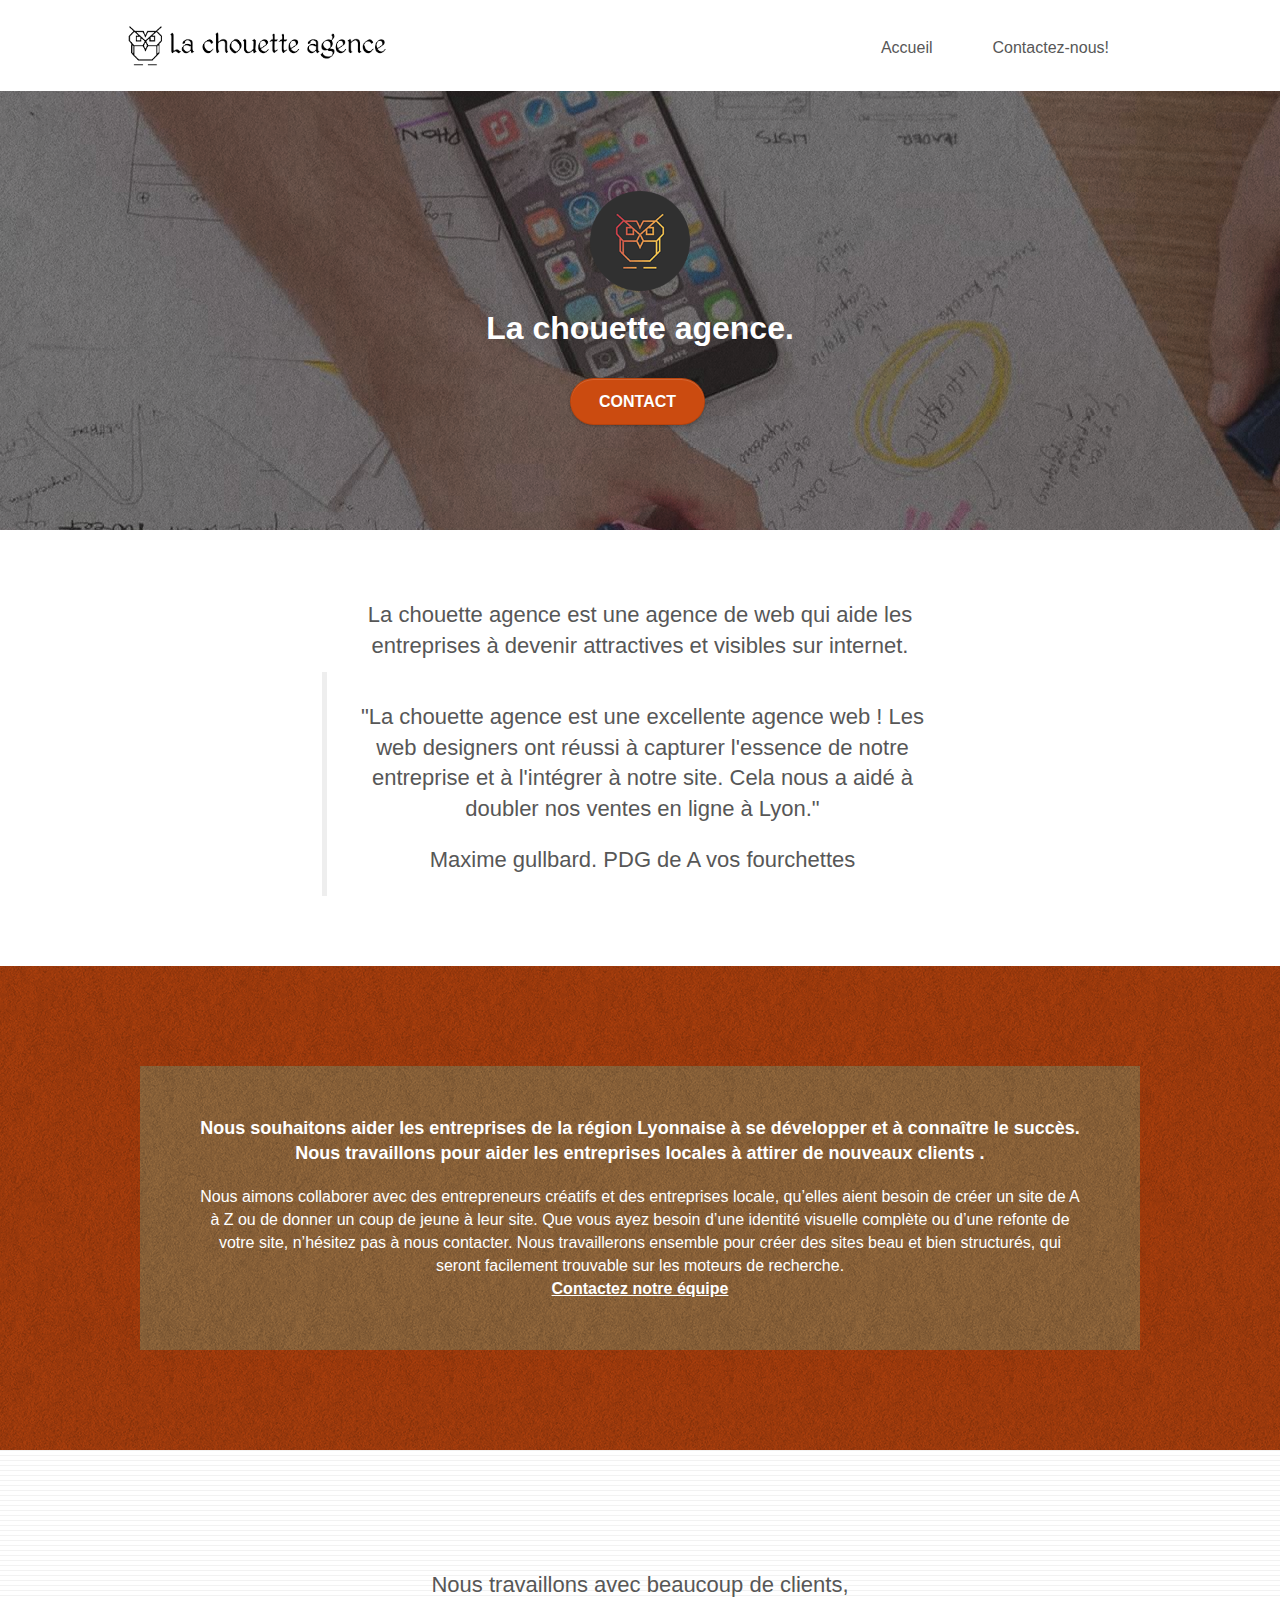
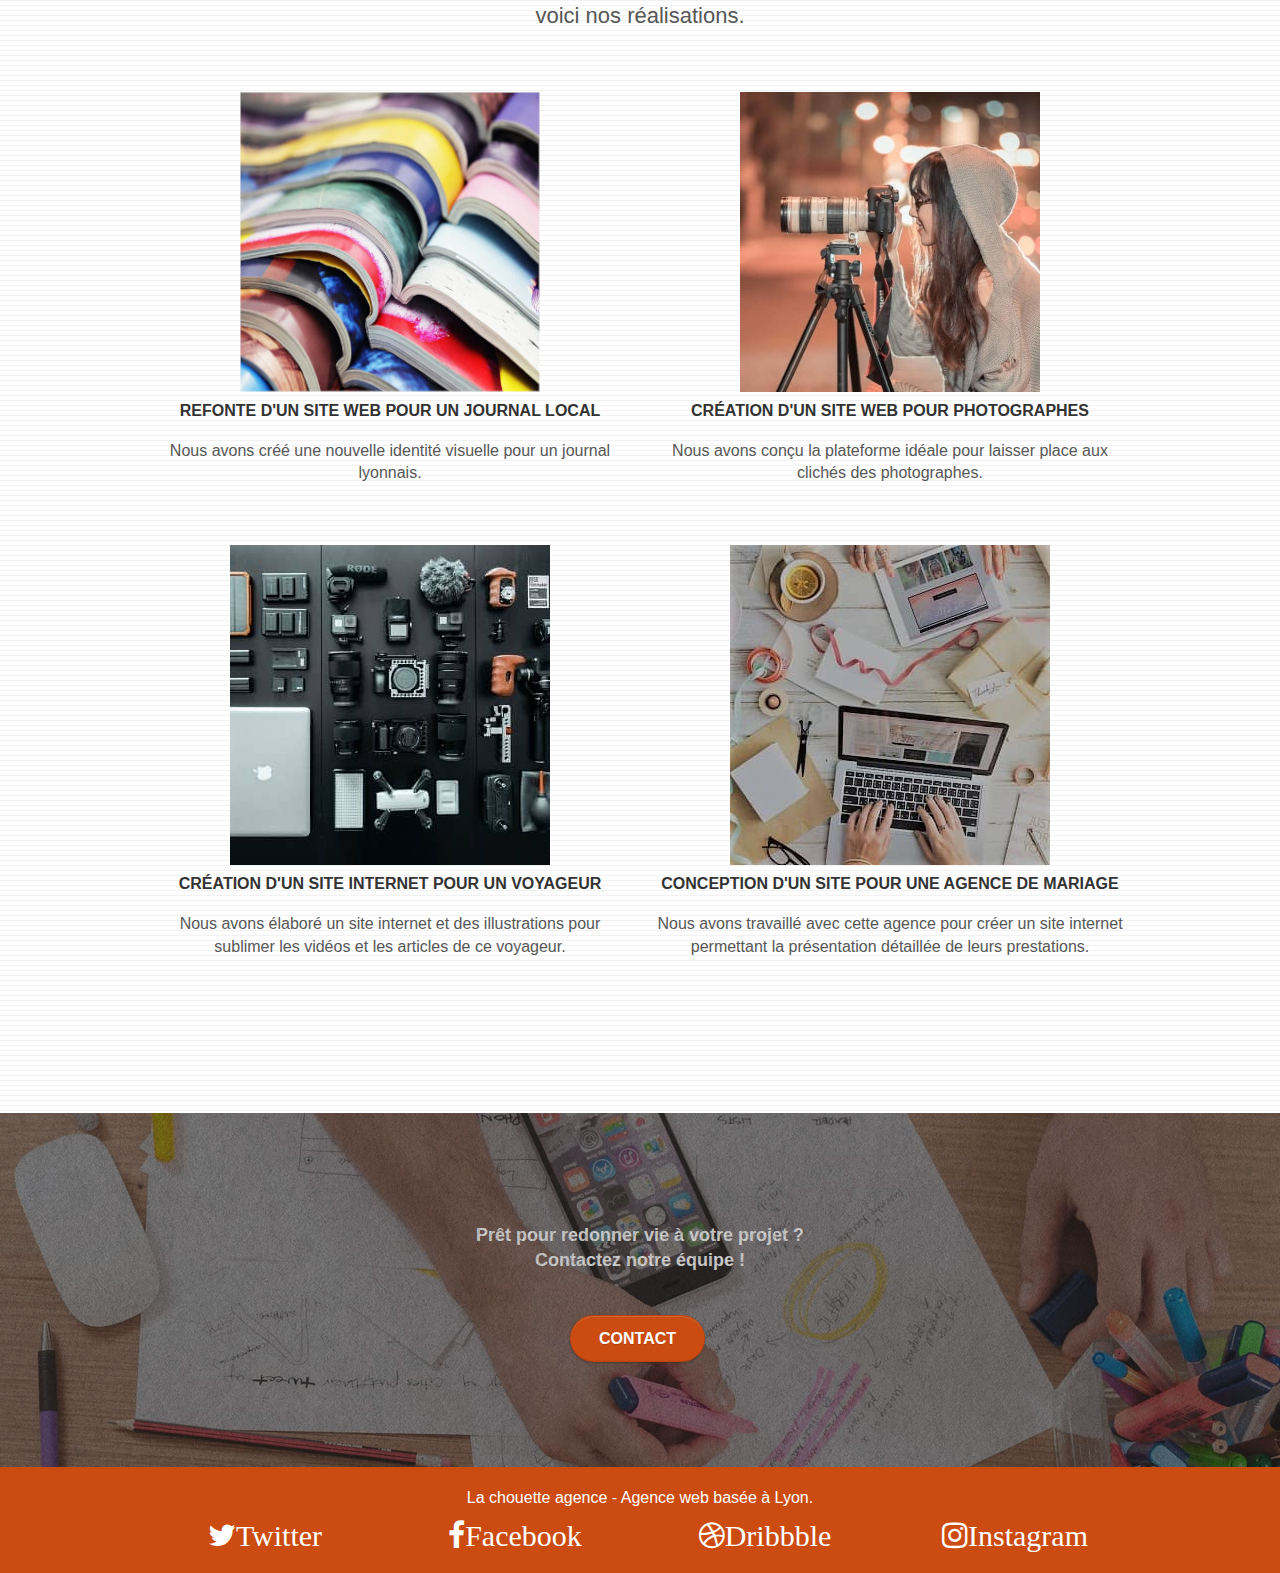
<file: index.html>
<!DOCTYPE html>
<html lang="fr">
  <head>
    <meta charset="utf-8" />
    <meta
      name="keywords"
      content="seo,Referencer son site,création site  internet lyon,
	site web Lyon,entreprise de design"
    />
    <meta
      name="description"
      content="Un bon design n'est rien sans 
	de bonnes illustrations. Laissez faire notre équipe de graphistes 
	talentueux pour donner à vos pages une touche finale d'élégance."
    />
    <meta
      name="viewport"
      content="width=device-width, initial-scale=1.0, viewport-fit=cover"
    />
    <meta
      name="google-site-verification"
      content="amvc7ddKaoN3p3k6z3KhqNBPofmGv60bKD0IE0eMDQA"
    />
    <link rel="shortcut icon" type="image/png" href="favicon.jpg" />
    <link rel="stylesheet" type="text/css" href="./min.css/min.bootstrap.css" />
    <link rel="stylesheet" type="text/css" href="./min.css/min.style.css" />
    <link
      rel="stylesheet"
      type="text/css"
      href="./min.css/min.font-awesome.css"
    />
    <link rel="stylesheet" type="text/css" href="./min.css/min.et-line.css" />

    <script src="./min.js/min.jquery-2.1.0.js" defer></script>
    <script src="./min.js/min.bootstrap.js" defer></script>
    <script src="./min.js/min.blocs.js" defer></script>
    <script src="./min.js/min.jquery.touchSwipe.js" defer></script>
    <script src="./min.js/min.gmaps.js" defer></script>

    <title>agence web Lyon</title>

    <!-- Analytics -->
    <!-- Global site tag (gtag.js) - Google Analytics -->
    <script
      async
      src="https://www.googletagmanager.com/gtag/js?id=G-LVDL6WY3ZC"
    ></script>
    <script>
      window.dataLayer = window.dataLayer || [];
      function gtag() {
        dataLayer.push(arguments);
      }
      gtag("js", new Date());
      gtag("config", "G-LVDL6WY3ZC");
    </script>
    <!-- Analytics END -->
  </head>
  <body>
    <!-- Principal conteneur -->
    <main class="page-container">
      <!-- bloc-0 -->
      <header class="bloc bgc-white l-bloc" id="bloc-0">
        <div class="container bloc-sm">
          <nav class="navbar row">
            <div class="navbar-header">
              <a class="navbar-brand" title="accueil">
                <img
                  src="img/la-chouette-agence.png"
                  alt="Lyon web design logo agence"
                  title="la chouette agence"
                />
              </a>
              <button
                id="nav-toggle"
                type="button"
                class="ui-navbar-toggle navbar-toggle"
                data-toggle="collapse"
                data-target=".navbar-1"
              >
                <span class="sr-only"> Toggle navigation </span>
                <span class="icon-bar"></span>
                <span class="icon-bar"></span>
                <span class="icon-bar"></span>
              </button>
            </div>
            <div class="collapse navbar-collapse navbar-1 special-dropdown-nav">
              <ul class="site-navigation nav navbar-nav">
                <li>
                  <a href="index.html" title="accueil"> Accueil </a>
                </li>
                <li>
                  <a href="contact.html" title="contactez nous">
                    Contactez-nous!
                  </a>
                </li>
              </ul>
            </div>
          </nav>
        </div>
      </header>
      <!-- bloc-0 END -->

      <!-- bloc-1-presentation -->
      <section
        class="bloc bgc-dark-slate-blue bg-banniere d-bloc bg-t-edge bloc-bg-texture texture-paper b-parallax"
        id="bloc-1-hero"
      >
        <div class="container bloc-lg">
          <div class="row tight-width-whitespace">
            <div class="col-sm-12">
              <img
                src="img/logo.png"
                class="center-block image-resize-mode"
                width="100"
                alt="La chouette agence, agence web lyon, création logo lyon"
                title="logo"
              />
              <h1 class="text-center hero-bloc-text tc-white">
                La chouette agence.
              </h1>
              <div class="text-center">
                <a
                  href="contact.html"
                  class="btn btn-lg btn-clean btn-rd cta-hero btn-atomic-tangerine"
                  id="cta-hero"
                  title="contact"
                  >Contact</a
                >
              </div>
            </div>
          </div>
        </div>
      </section>
      <!-- bloc-1-presentation END -->

      <!-- bloc-2-services -->
      <section class="bloc bgc-white l-bloc" id="bloc-2-services">
        <div class="container bloc-md">
          <div class="row">
            <div class="col-xs-12 col-md-8 col-md-offset-2 text-center">
              <h2>
                La chouette agence est une agence de web qui aide les
                entreprises à devenir attractives et visibles sur internet.
              </h2>
            </div>
          </div>
          <div class="row voffset-lg med-width-whitespace">
            <div class="col-sm-4">
              <div class="text-center">
                <span
                  class="et-icon-browser sm-shadow icon-dark-slate-blue icons icon-lg"
                ></span>
              </div>
              <h3 class="mg-md text-center">Web design</h3>
              <p class="text-center">
                Que vous ayez un site web qui a besoin d&rsquo;un
                rafraîchissement ou que vous partiez de zéro, laissez-nous vous
                réaliser un design dont vous serez fier.
              </p>
            </div>
            <div class="col-sm-4">
              <div class="text-center">
                <span
                  class="et-icon-presentation sm-shadow icon-dark-slate-blue icons icon-lg"
                ></span>
              </div>
              <h3 class="mg-md text-center">&nbsp;Stratégie</h3>
              <p class="text-center">
                Plutôt que de suggérer des designs à la mode, nous travaillerons
                avec vous pour comprendre vos objectifs commerciaux afin de vous
                proposer le meilleur design possible.
              </p>
            </div>
            <div class="col-sm-4">
              <div class="text-center">
                <span
                  class="et-icon-edit sm-shadow icon-dark-slate-blue icons icon-lg"
                ></span>
              </div>
              <h3 class="mg-md text-center">Illustrations</h3>
              <p class="text-center">
                Un bon design n'est rien sans de bonnes illustrations. Laissez
                faire notre équipe de graphistes talentueux pour donner à vos
                pages une touche finale d'élégance.
              </p>
            </div>
          </div>
          <div class="row tight-width-whitespace voffset-lg voffset">
            <div class="col-xs-12 col-md-8 col-md-offset-2 text-center">
              <blockquote cite="https://lilie65.github.io/projet4_modifi-/">
                <h2>
                  "La chouette agence est une excellente agence web ! Les web
                  designers ont réussi à capturer l'essence de notre entreprise
                  et à l'intégrer à notre site. Cela nous a aidé à doubler nos
                  ventes en ligne à Lyon."
                </h2>
                <h2>Maxime gullbard. PDG de A vos fourchettes</h2>
              </blockquote>
            </div>
          </div>
        </div>
      </section>
      <!-- bloc-2-services END -->
      <!-- bloc-3-what-i-do -->
      <section
        class="bloc tc-white bgc-atomic-tangerine bg-presentation d-bloc bloc-bg-texture texture-paper b-parallax"
        id="bloc-3-what-i-do"
      >
        <div class="container bloc-lg">
          <div class="row tight-width-whitespace black-background">
            <div class="col-sm-12">
              <h2 class="mg-md text-center tc-white">
                Nous souhaitons aider les entreprises de la région Lyonnaise à
                se développer et à connaître le succès. Nous travaillons pour
                aider les entreprises locales à attirer de nouveaux clients .
              </h2>
              <p class="text-center white">
                Nous aimons collaborer avec des entrepreneurs créatifs et des
                entreprises locale, qu’elles aient besoin de créer un site de A
                à Z ou de donner un coup de jeune à leur site. Que vous ayez
                besoin d’une identité visuelle complète ou d’une refonte de
                votre site, n’hésitez pas à nous contacter. Nous travaillerons
                ensemble pour créer des sites beau et bien structurés, qui
                seront facilement trouvable sur les moteurs de recherche.
                <br /><a class="ltc-white bold-link" href="contact.html"
                  >Contactez notre équipe</a
                ><br />
              </p>
            </div>
          </div>
        </div>
      </section>
      <!-- bloc-3-what-i-do END -->

      <!-- bloc-4-portfolio -->
      <section
        class="bloc bgc-white bg-lines-h2-bg bg-repeat l-bloc"
        id="bloc-4-portfolio"
      >
        <div class="container bloc-lg">
          <div class="row tight-width-whitespace">
            <div class="col-xs-12 col-md-8 col-md-offset-2 text-center">
              <h2>
                Nous travaillons avec beaucoup de clients, <br />
                voici nos réalisations.
              </h2>
            </div>
          </div>
          <div class="row tight-width-whitespace portfolio-row">
            <div class="col-sm-6">
              <a
                href="#"
                data-lightbox="img/1.jpg"
                data-gallery-id="gallery-1"
                data-caption="Refonte d'un site web pour un journal local"
                title="refonte d'un site web"
                data-frame="snapshot-lb"
              >
                <img
                  src="img/1.jpg"
                  alt="refonte site web journal"
                  title="livre"
                  class="img-responsive portfolio-thumb"
              /></a>
              <h3 class="mg-md text-center">
                Refonte d'un site web pour un journal local
              </h3>
              <p class="text-center">
                Nous avons créé une nouvelle identité visuelle pour un journal
                lyonnais.
              </p>
            </div>
            <div class="col-sm-6">
              <a
                href="#"
                data-lightbox="img/2.jpg"
                data-gallery-id="gallery-1"
                data-caption="Création d'un site web pour photographes"
                title="création d'un site"
                data-frame="snapshot-lb"
              >
                <img
                  src="img/2.jpg"
                  class="img-responsive portfolio-thumb"
                  alt="Création d'un site web pour photographes"
                  title="photographe"
              /></a>
              <h3 class="mg-md text-center">
                Création d'un site web pour photographes
              </h3>
              <p class="text-center">
                Nous avons conçu la plateforme idéale pour laisser place aux
                clichés des photographes.
              </p>
            </div>
          </div>
          <div class="row tight-width-whitespace portfolio-row">
            <div class="col-sm-6">
              <a
                href="#"
                data-lightbox="img/3.jpg"
                data-gallery-id="gallery-1"
                data-caption="Création d'un site internet pour un voyageur"
                title="site internet"
                data-frame="snapshot-lb"
              >
                <img
                  src="img/3.jpg"
                  class="img-responsive portfolio-thumb"
                  alt="Création d'un site web pour voyageur"
                  title="appareil"
              /></a>
              <h3 class="mg-md text-center">
                Création d'un site internet pour un voyageur
              </h3>
              <p class="text-center">
                Nous avons élaboré un site internet et des illustrations pour
                sublimer les vidéos et les articles de ce voyageur.
              </p>
            </div>
            <div class="col-sm-6">
              <a
                href="#"
                data-lightbox="img/4.jpg"
                data-gallery-id="gallery-1"
                data-caption="Conception d'un site pour une agence de mariage"
                title="site pour agence de mariage"
                data-frame="snapshot-lb"
              >
                <img
                  src="img/4.jpg"
                  class="img-responsive portfolio-thumb"
                  alt="Création d'un site web pour agence de mariage"
                  title="photo ordinateur"
              /></a>
              <h3 class="mg-md text-center">
                Conception d'un site pour une agence de mariage
              </h3>
              <p class="text-center">
                Nous avons travaillé avec cette agence pour créer un site
                internet permettant la présentation détaillée de leurs
                prestations.
              </p>
            </div>
          </div>
        </div>
      </section>
      <!-- bloc-4-portfolio END -->

      <!-- bloc-5-cta -->
      <section
        class="bloc bgc-dark-slate-blue bg-banniere d-bloc bloc-bg-texture texture-paper"
        id="bloc-5-cta"
      >
        <div class="container bloc-lg">
          <div class="row">
            <h2 class="mg-md text-center tc-white">
              Prêt pour redonner vie à votre projet ?<br />Contactez notre
              équipe !
            </h2>
            <div class="col-sm-12 text-center">
              <a
                href="contact.html"
                class="btn btn-atomic-tangerine btn-clean btn-rd btn-lg cta-hero"
                title="contact"
                >Contact</a
              >
            </div>
          </div>
        </div>
      </section>
      <!-- bloc-5-cta END -->

      <!-- ScrollToTop Button -->
      <a
        class="bloc-button btn btn-d scrollToTop"
        onclick="scrollToTarget('1')"
      >
        <span class="fa fa-chevron-up"></span
      ></a>
      <!-- ScrollToTop Button END-->

      <!-- Footer - bloc-8 -->
      <footer class="bloc bgc-atomic-tangerine d-bloc" id="bloc-8">
        <div class="container bloc-sm">
          <div class="row">
            <div class="col-sm-12">
              <p class="text-center white">
                La chouette agence - Agence web basée à Lyon.<br />
              </p>
              <div class="row row-no-gutters social">
                <div class="col-sm-3">
                  <div class="text-center">
                    <a
                      class="social"
                      href="https://twitter.com/?lang=fr"
                      title="twitter"
                      ><span class="fa fa-twitter icon-md">Twitter </span></a
                    >
                  </div>
                </div>
                <div class="col-sm-3">
                  <div class="text-center">
                    <a
                      class="social"
                      href="https://fr-fr.facebook.com/"
                      title="facebook"
                      ><span class="fa fa-facebook icon-md">Facebook </span></a
                    >
                  </div>
                </div>
                <div class="col-sm-3">
                  <div class="text-center">
                    <a
                      class="social"
                      href="https://dribbble.com/"
                      title="dribble"
                      ><span class="fa fa-dribbble icon-md">Dribbble </span></a
                    >
                  </div>
                </div>
                <div class="col-sm-3">
                  <div class="text-center">
                    <a
                      class="social"
                      href="https://www.instagram.com/?hl=fr"
                      title="instagram"
                      ><span class="fa fa-instagram icon-md"
                        >Instagram
                      </span></a
                    >
                  </div>
                </div>
              </div>
            </div>
          </div>
        </div>
      </footer>
      <!-- Footer - bloc-8 END -->
    </main>
    <!-- Principal conteneur END -->
  </body>
</html>
</file>
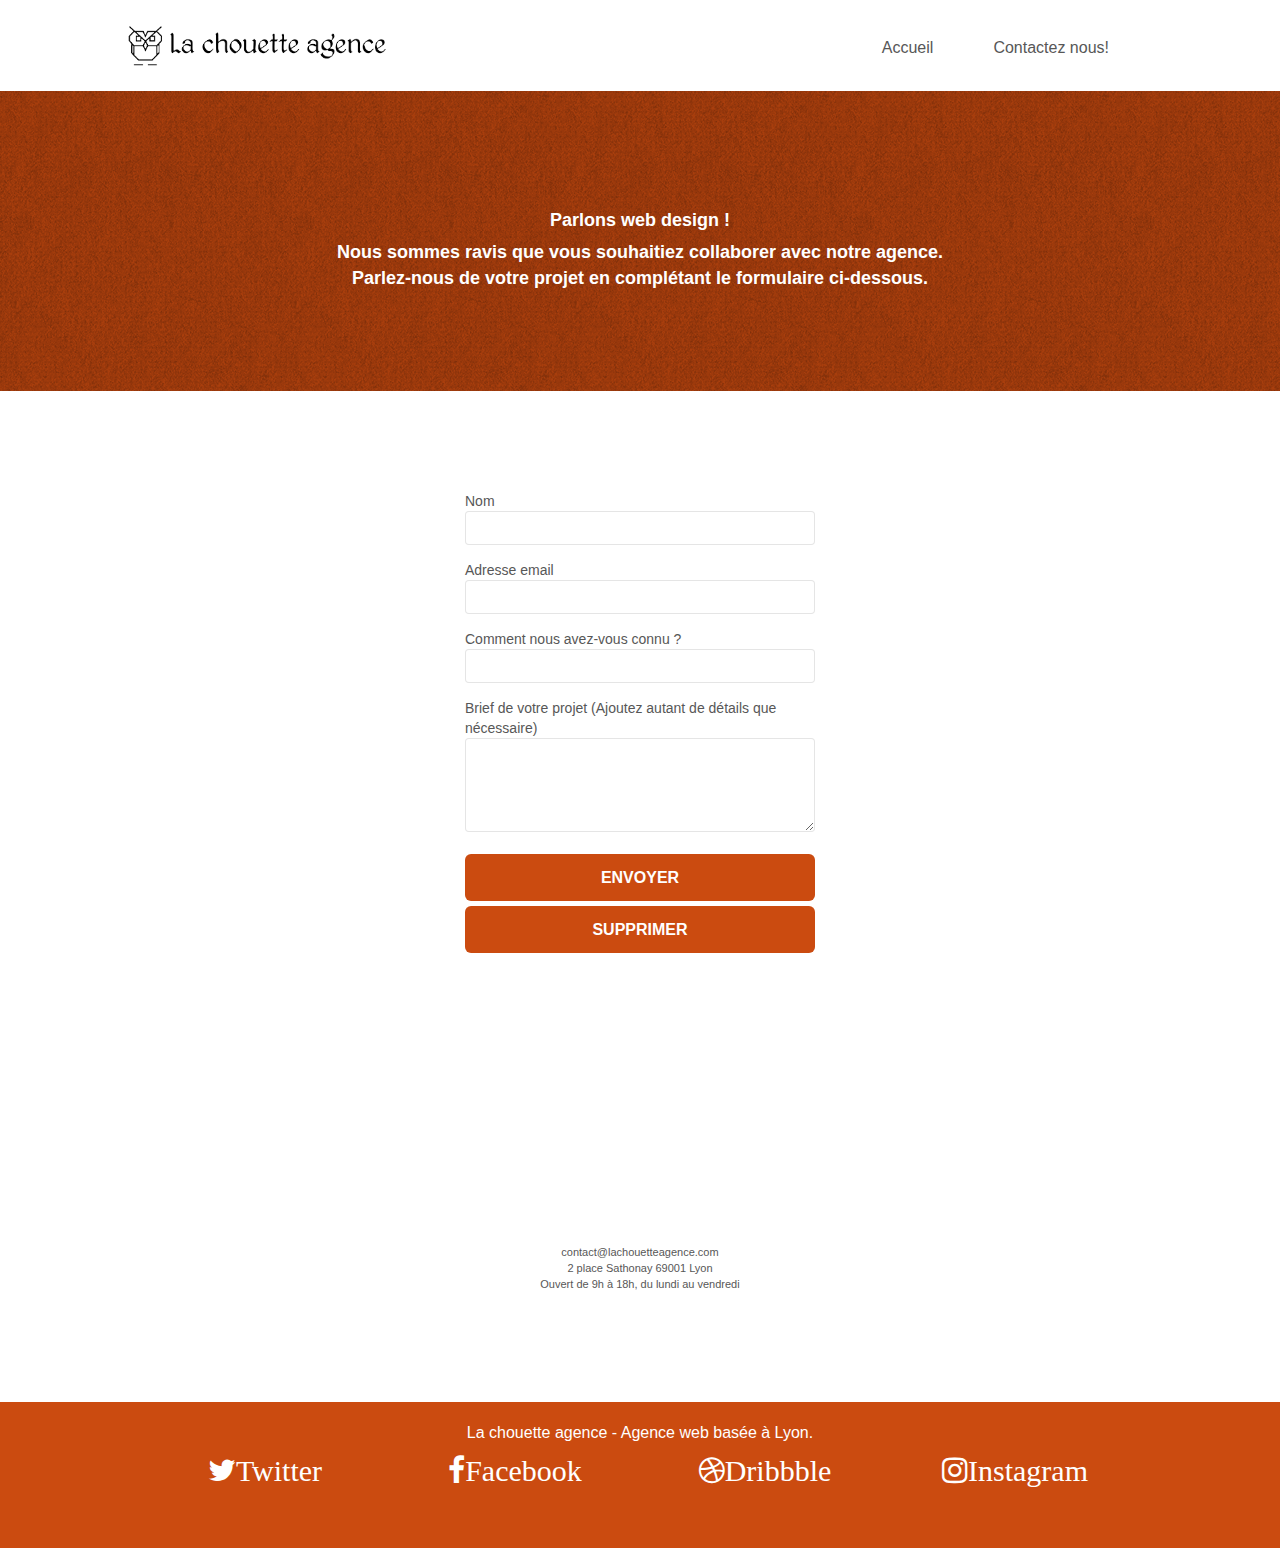
<file: contact.html>
<!DOCTYPE html>
  <html lang="fr">
  <head>
    <meta charset="utf-8" />
    <meta name="keywords" content="" />
    <meta
      name="description"
      content="Parlez-nous de votre projet en complétant le formulaire ci-dessous."
    />
    <meta
      name="viewport"
      content="width=device-width, initial-scale=1.0, viewport-fit=cover"
    />
    <link rel="shortcut icon" type="image/png" href="favicon.jpg" />

    <link rel="stylesheet" type="text/css" href="./min.css/min.bootstrap.css" />
    <link rel="stylesheet" type="text/css" href="./min.css/min.style.css" />
    <link rel="stylesheet" type="text/css" href="./min.css/min.font-awesome.css" />
    <link rel="stylesheet" type="text/css" href="./min.css/min.et-line.css" />

    <script src="./min.js/min.jquery-2.1.0.js"></script>
    <script src="./min.js/min.bootstrap.js"></script>
    <script src="./min.js/min.blocs.js"></script>
    <script src="./min.js/min.jquery.touchSwipe.js"></script>
    <script src="./min.js/min.gmaps.js"></script>
    <title>Contactez notre équipe!</title>

    <!-- Analytics -->
    <script
      async
      src="https://www.googletagmanager.com/gtag/js?id=G-LVDL6WY3ZC"
    ></script>
    <script>
      window.dataLayer = window.dataLayer || [];
      function gtag() {
        dataLayer.push(arguments);
      }
      gtag("js", new Date());
      gtag("config", "G-LVDL6WY3ZC");
    </script>
    <!-- Analytics END -->
  </head>
  <body>
    <!-- Principal conteneur -->
    <main class="page-container">
      <!-- bloc-0 -->
      <header class="bloc bgc-white l-bloc" id="bloc-0">
        <div class="container bloc-sm">
          <nav class="navbar row">
            <div class="navbar-header">
              <a class="navbar-brand" href="index.html"
                ><img
                  src="img/la-chouette-agence.png"
                  alt="lyon web design logo"
                  title="logo"
              /></a>
              <button
                id="nav-toggle"
                type="button"
                class="ui-navbar-toggle navbar-toggle"
                data-toggle="collapse"
                data-target=".navbar-1"
              >
                <span class="sr-only">Toggle navigation</span>
                <span class="icon-bar"></span>
                <span class="icon-bar"></span>
                <span class="icon-bar"></span>
              </button>
            </div>
            <div class="collapse navbar-collapse navbar-1 special-dropdown-nav">
              <ul class="site-navigation nav navbar-nav">
                <li>
                  <a href="index.html" title="page d'accueil">Accueil</a>
                </li>
                <li>
                  <a href="contact.html" title="contact">Contactez nous!</a>
                </li>
              </ul>
            </div>
          </nav>
        </div>
      </header>
      <!-- bloc-0 END -->

      <!-- bloc-6 -->
      <section
        class="bloc bg-dots-bg bg-repeat bgc-atomic-tangerine d-bloc bloc-bg-texture texture-paper"
        id="bloc-6"
      >
        <div class="container bloc-lg">
          <div class="row">
            <div class="col-sm-12">
              <h1 class="text-center hero-bloc-text tc-white">
                Parlons web design !
              </h1>
              <h2 class="text-center mg-lg tc-white tight-width-whitespace">
                Nous sommes ravis que vous souhaitiez collaborer avec notre
                agence.<br />
                Parlez-nous de votre projet en complétant le formulaire
                ci-dessous.
              </h2>
            </div>
          </div>
        </div>
      </section>
      <!-- bloc-6 END -->

      <!-- bloc-7 -->
      <div class="bloc bgc-white l-bloc" id="bloc-7">
        <div class="bloc-lg form--add">
          <div class="row">
            <div class="col-sm-12 space">
              <form id="form_1">
                <div class="form-group">
                  <label for="name">
                    Nom</label>
                    <input id="name" class="form-control" required />
                </div>
                <div class="form-group">
                  <label for="email">
                    Adresse email</label>
                    <input
					  id="email"
                      class="form-control"
                      type="email"
                      required
                    />
                </div>
                <div class="form-group">
                  <label for="input_504">
					Comment nous avez-vous connu ?
				</label>
					<input
                      class="form-control"
                      type="text"
                      required
                      id="input_504"
                    />
                </div>
                <div class="form-group">
                  <label for="message">
                    Brief de votre projet (Ajoutez autant de détails que
					nécessaire)<br />
				</label>
                    <textarea
                      id="message"
                      class="form-control"
                      rows="4"
                      required
                    >
                    </textarea>
                </div>
                <button
                  class="ltc-white bloc-button btn btn-lg btn-block cta-hero btn-atomic-tangerine"
                  type="submit"
                >
                  Envoyer
                </button>
                <button
                  class="ltc-white bloc-button btn btn-lg btn-block cta-hero btn-atomic-tangerine"
                  type="reset"
                >
                  supprimer
                </button>
              </form>
            </div>
            <div class="col-sm-12 contact_descript space">
              <iframe
                src="https://www.google.com/maps/embed?pb=!1m18!1m12!1m3!1d2783.083137365213!2d4.827978615840795!3d45.76952407910576!2m3!1f0!2f0!3f0!3m2!1i1024!2i768!4f13.1!3m3!1m2!1s0x47f4eb020f3664e9%3A0x13e3d71752922c1f!2s2%20Place%20Sathonay%2C%2069001%20Lyon!5e0!3m2!1sfr!2sfr!4v1598272608995!5m2!1sfr!2sfr"
                width="600"
                height="450"
                style="border: 0"
                allowfullscreen=""
                aria-hidden="false"
                tabindex="0"
              ></iframe>
              <p>
                contact@lachouetteagence.com<br />2 place Sathonay 69001 Lyon<br />Ouvert
                de 9h à 18h, du lundi au vendredi<br />
              </p>
            </div>
          </div>
        </div>
      </div>
      <!-- bloc-7 END -->

      <!-- ScrollToTop Button -->
      <a
        class="bloc-button btn btn-d scrollToTop"
        onclick="scrollToTarget('1')"
      >
        <span class="fa fa-chevron-up"></span
      ></a>
      <!-- ScrollToTop Button END-->

      <!-- Footer - bloc-8 -->
      <footer
        class="bloc bgc-atomic-tangerine bgc-atomic-tangerine--bottom d-bloc"
        id="bloc-8"
      >
        <div class="container bloc-sm">
          <div class="row">
            <div class="col-sm-12">
              <p class="text-center white">
                La chouette agence - Agence web basée à Lyon.<br />
              </p>
              <div class="row row-no-gutters social">
                <div class="col-sm-3">
                  <div class="text-center">
                    <a
                      class="social"
                      href="https://twitter.com/?lang=fr"
                      title="twitter"
                      ><span class="fa fa-twitter icon-md">Twitter </span></a
                    >
                  </div>
                </div>
                <div class="col-sm-3">
                  <div class="text-center">
                    <a
                      class="social"
                      href="https://fr-fr.facebook.com/"
                      title="facebook"
                      ><span class="fa fa-facebook icon-md">Facebook </span></a
                    >
                  </div>
                </div>
                <div class="col-sm-3">
                  <div class="text-center">
                    <a
                      class="social"
                      href="https://dribbble.com/"
                      title="dribble"
                      ><span class="fa fa-dribbble icon-md">Dribbble </span></a
                    >
                  </div>
                </div>
                <div class="col-sm-3">
                  <div class="text-center">
                    <a
                      class="social"
                      href="https://www.instagram.com/?hl=fr"
                      title="instagram"
                      ><span class="fa fa-instagram icon-md"
                        >Instagram
                      </span></a
                    >
                  </div>
                </div>
              </div>
            </div>
          </div>
        </div>
      </footer>
      <!-- Footer - bloc-8 END -->
    </main>
    <!-- Principal conteneur END -->
  </body>
</html>
</file>
<file: min.css/min.style.css>
body{margin:0;padding:0;background:#FFF;overflow-x:hidden;-webkit-font-smoothing:antialiased;-moz-osx-font-smoothing:grayscale}a,button{transition:all .3s ease-in-out;outline:none!important}a:hover{text-decoration:none;cursor:pointer}#page-loading-blocs-notifaction{position:fixed;top:0;bottom:0;width:100%;z-index:100000;background:#FFF url(../img/pageload-spinner.gif) no-repeat center center}.bloc{width:100%;clear:both;background:50% 50% no-repeat;padding:0 50px;-webkit-background-size:cover;-moz-background-size:cover;-o-background-size:cover;background-size:cover;position:relative}.bloc .container{padding-left:0;padding-right:0}.bloc-lg{padding:100px 50px}.bloc-md{padding:50px}.bloc-sm{padding:20px 50px}.bg-center,.bg-l-edge,.bg-r-edge,.bg-t-edge,.bg-b-edge,.bg-tl-edge,.bg-bl-edge,.bg-tr-edge,.bg-br-edge,.bg-repeat{-webkit-background-size:auto!important;-moz-background-size:auto!important;-o-background-size:auto!important;background-size:auto!important}.bg-repeat{background:repeat}.bg-t-edge{background:top no-repeat}.bloc-bg-texture::before{content:"";background-size:2px 2px;position:absolute;top:0;bottom:0;left:0;right:0}.texture-paper::before{background:url(../img/texture-paper.png);background-size:280px 280px}.b-parallax{background-attachment:fixed}.d-bloc{color:rgba(255,255,255,.9)}.d-bloc button:hover{color:rgba(255,255,255,.7)}.d-bloc .icon-round,.d-bloc .icon-square,.d-bloc .icon-rounded,.d-bloc .icon-semi-rounded-a,.d-bloc .icon-semi-rounded-b{border-color:rgba(255,255,255,.9)}.d-bloc .divider-h span{border-color:rgba(255,255,255,.2)}.col-sm-4{visibility:collapse}.d-bloc .a-btn,.d-bloc .navbar a,.d-bloc .navbar-brand,.d-bloc a .icon-sm,.d-bloc a .icon-md,.d-bloc a .icon-lg,.d-bloc a .icon-xl,.d-bloc h1 a,.d-bloc h2 a,.d-bloc h3 a,.d-bloc h4 a,.d-bloc h5 a,.d-bloc h6 a,.d-bloc p a{color:rgba(255,255,255,1)}.d-bloc .a-btn:hover,.d-bloc .navbar a:hover,.d-bloc .navbar-brand:hover,.d-bloc a:hover .icon-sm,.d-bloc a:hover .icon-md,.d-bloc a:hover .icon-lg,.d-bloc a:hover .icon-xl,.d-bloc h1 a:hover,.d-bloc h2 a:hover,.d-bloc h3 a:hover,.d-bloc h4 a:hover,.d-bloc h5 a:hover,.d-bloc h6 a:hover,.d-bloc p a:focus,.d-bloc .a-btn:focus,.d-bloc .navbar a:focus,.d-bloc .navbar-brand:focus,.d-bloc a:focus .icon-sm,.d-bloc a:focus .icon-md,.d-bloc a:hover .icon-lg,.d-bloc a:focus .icon-xl,.d-bloc h1 a:focus,.d-bloc h2 a:focus,.d-bloc h3 a:focus,.d-bloc h4 a:focus,.d-bloc h5 a:focus,.d-bloc h6 a:focus,.d-bloc p a:focus{color:rgba(255,255,255,.6);}.d-bloc .navbar-toggle .icon-bar{background:rgba(255,255,255,1)}.d-bloc .btn-wire,.d-bloc .btn-wire:hover .d-bloc .btn-wire:focus{color:rgba(255,255,255,1);border-color:rgba(255,255,255,1)}.d-bloc .panel{color:rgba(0,0,0,.5)}.d-bloc .panel button:hover .d-bloc .panel button:focus{color:rgba(0,0,0,.7)}.d-bloc .panel icon{border-color:rgba(0,0,0,.7)}.d-bloc .panel .divider-h span{border-color:rgba(0,0,0,.1)}.d-bloc .panel .a-btn{color:rgba(0,0,0,.6)}.d-bloc .panel .a-btn:hover .d-bloc .panel .a-btn:focus{color:rgba(0,0,0,1)}.d-bloc .panel .btn-wire,.d-bloc .panel .btn-wire:hover .d-bloc .panel .btn-wire:focus{color:rgba(0,0,0,.7);border-color:rgba(0,0,0,.3)}.d-bloc .panel,.l-bloc{color:rgba(0,0,0,.5)}.d-bloc .panel button:hover,.l-bloc button:hover{color:rgba(0,0,0,.7)}.l-bloc .icon-round,.l-bloc .icon-square,.l-bloc .icon-rounded,.l-bloc .icon-semi-rounded-a,.l-bloc .icon-semi-rounded-b{border-color:rgba(0,0,0,.7)}.d-bloc .panel .divider-h span,.l-bloc .divider-h span{border-color:rgba(0,0,0,.1)}.d-bloc .panel .a-btn,.l-bloc .a-btn,.l-bloc .navbar a,.l-bloc .navbar-brand,.l-bloc a .icon-sm,.l-bloc a .icon-md,.l-bloc a .icon-lg,.l-bloc a .icon-xl,.l-bloc h1 a,.l-bloc h2 a,.l-bloc h3 a,.l-bloc h4 a,.l-bloc h5 a,.l-bloc h6 a,.l-bloc p a{color:rgba(0,0,0,.6)}.d-bloc .panel .a-btn:hover,.l-bloc .a-btn:hover,.l-bloc .navbar a:hover,.l-bloc .navbar-brand:hover,.l-bloc a:hover .icon-sm,.l-bloc a:hover .icon-md,.l-bloc a:hover .icon-lg,.l-bloc a:hover .icon-xl,.l-bloc h1 a:hover,.l-bloc h2 a:hover,.l-bloc h3 a:hover,.l-bloc h4 a:hover,.l-bloc h5 a:hover,.l-bloc h6 a:hover,.l-bloc p a:hover{color:rgba(0,0,0,1)}.l-bloc .navbar-toggle .icon-bar{color:rgba(0,0,0,.6)}.d-bloc .panel .btn-wire,.d-bloc .panel .btn-wire:hover,.d-bloc .panel .btn-wire:focus,.l-bloc .btn-wire,.l-bloc .btn-wire:hover,.l-bloc .btn-wire:focus{color:rgba(0,0,0,.7);border-color:rgba(0,0,0,.3)}.voffset{margin-top:30px}.voffset-lg{margin-top:80px}.row-no-gutters{margin-right:0;margin-left:0}.row.row-no-gutters>[class^="col-"],.row.row-no-gutters>[class*=" col-"]{padding-right:0;padding-left:0}#bloc-1-hero h1{font-size:32px}.navbar{margin-bottom:0;z-index:1}.navbar-brand{height:auto;padding:0 1px;font-size:25px;font-weight:400;font-weight:600;line-height:44px;width:auto}.navbar-brand img{max-height:200px;max-width:260px;margin:0 5px 0 0;display:inline}.navbar-brand img[src$=svg]{min-width:100px}.nav-center .navbar-brand img{margin:0}.navbar .nav{padding-top:2px;margin-right:-20px;float:right;z-index:1}.nav>li{float:left;margin-top:4px;font-size:16px}.navbar-nav .open .dropdown-menu>li>a{text-align:inherit}.nav>li a:hover,.nav>li a:focus{background:transparent;border-bottom:solid 1px}.navbar-toggle{margin:10px 10px 0 0;border:0}.navbar-toggle:hover .navbar-toggle:focus{background:transparent!important}.navbar-toggle .icon-bar{background-color:rgba(0,0,0,.5);width:26px}.nav-invert .navbar .nav{float:left}.nav-invert .navbar-header,.nav-invert .navbar-brand{float:right;position:relative;z-index:2}.site-navigation{position:absolute;top:50%;right:20px;transform:translate(0,-50%);-webkit-transform:translateY(-50%)}.nav>li .dropdown-menu a,.nav>li .dropdown-menu a:hover,.nav>li .dropdown-menu a:focus{color:#484848}.nav-invert .site-navigation{left:0;right:0}.nav-center{text-align:center}.nav-center .navbar-header{width:100%}.nav-center .navbar-header,.nav-center .navbar-brand,.nav-center .nav>li{float:none;display:inline-block}.nav-center .site-navigation{position:relative;width:100%;right:0;margin-right:0;margin-top:20px}.nav-center.mini-nav .navbar-toggle{float:none;margin:10px auto 0}.nav>li>.dropdown a{background:none!important;display:block;padding:14px 15px}nav .caret{margin:0 5px}.dropdown-menu .dropdown-menu{top:-8px;left:100%}.dropdown-menu .dropmenu-flow-right{top:100%;left:0;margin-left:-1px;border-top-left-radius:0;border-top-right-radius:0}.dropdown-menu .dropdown span{border:4px solid #000;border-top-color:transparent;border-right-color:transparent;border-bottom-color:transparent;margin:6px -5px 0 0!important;float:right}.mg-md{margin-top:10px;margin-bottom:20px}.mg-lg{margin-top:10px;margin-bottom:40px}.btn{margin:0 5px 5px 0}.btn.pull-right{margin:0 0 5px 5px}.btn-d,.btn-d:hover,.btn-d:focus{color:#FFF;background:rgba(0,0,0,.3)}button{outline:none!important}.btn-rd{border-radius:40px}.btn-clean{border:1px solid rgba(0,0,0,.08);border-bottom-color:rgba(0,0,0,.1);text-shadow:0 1px 0 rgba(0,0,1,.1);box-shadow:0 1px 3px rgba(0,0,1,.25),inset 0 1px 0 0 rgba(255,255,255,.15)}.icon-md{font-size:30px!important}.icon-lg{font-size:60px!important}.sm-shadow{text-shadow:0 1px 2px rgba(0,0,0,.3)}.panel-sq,.panel-sq .panel-heading,.panel-sq .panel-footer{border-radius:0}.panel-rd{border-radius:30px}.panel-rd .panel-heading{border-radius:29px 29px 0 0}.panel-rd .panel-footer{border-radius:0 0 29px 29px}.form-control{border-color:rgba(0,0,0,.1);box-shadow:none}.scrollToTop{width:40px;height:40px;position:fixed;bottom:20px;right:20px;opacity:0;z-index:500;transition:all .3s ease-in-out}.scrollToTop span{margin-top:6px}.showScrollTop{font-size:14px;opacity:1}a[data-lightbox]{position:relative;display:block;text-align:center}a[data-lightbox]:hover::before{content:"+";font-family:"HelveticaNeue-Light","Helvetica Neue Light","Helvetica Neue",Helvetica,Arial;font-size:32px;width:50px;height:50px;margin-left:-25px;border-radius:50%;background:rgba(0,0,0,.6);color:#FFF;font-weight:100;z-index:1;position:absolute;top:50%;transform:translateY(-50%);-webkit-transform:translateY(-50%)}a[data-lightbox]:hover img,a[data-lightbox]:focus img{opacity:.6;-webkit-animation-fill-mode:none;animation-fill-mode:none}#lightbox-modal{display:flex;align-items:center}#lightbox-modal .modal-dialog{width:90%;max-width:900px;margin:0 auto 0}#lightbox-modal .modal-dialog img{max-height:90vh;margin:0 auto}.lightbox-caption{padding:20px;color:#FFF;background:rgba(0,0,0,.5);position:absolute;left:15px;right:15px;bottom:5px}.close-lightbox{color:#FFF;font-size:30px;position:absolute;top:20px;right:20px;z-index:20;background:rgba(0,0,0,.5);border:none;line-height:30px;padding:0 9px 5px;opacity:.3}.close-lightbox:hover,.next-lightbox:hover,.prev-lightbox:hover,.close-lightbox:focus,.next-lightbox:focus,.prev-lightbox:focus{opacity:1;color:#FFF}.next-lightbox,.prev-lightbox{font-size:20px;color:rgba(255,255,255,.9);background:rgba(0,0,0,.5);transition:all .2s ease-in-out;position:absolute;top:45%;z-index:1;opacity:.4}.next-lightbox{padding:6px 8px 1px 13px;right:25px}.prev-lightbox{padding:6px 13px 1px 10px;left:25px}.snapshot-lb .modal-body{padding-bottom:45px}.snapshot-lb .lightbox-caption{padding:0;color:rgba(0,0,0,.5);background:none}h1,h2,h3,h4,h5,h6,p,label,.btn,a{font-family:"helvetica";font-weight:400;color:#575757!important}.container{max-width:1000px}.hero-bloc-text{font-size:38px}.hero-bloc-text-sub{font-size:36px}.statement-bloc-text{line-height:26px;font-style:italic;font-size:20px;text-align:center;font-weight:lighter;max-width:520px;margin:auto auto auto auto}p{font-size:11px}.tight-width-whitespace{margin:auto auto auto auto}.h1{font-size:20px;font-family:"Open Sans"}.cta-hero{margin-top:22px;color:#FFFFFF!important;text-transform:uppercase;padding:12px 28px 12px 28px;font-size:16px;font-weight:700}.social{max-width:400px;margin:auto auto auto auto;display:inline}.bgc-atomic-tangerine--bottom{padding-bottom:40px}h2{font-size:22px;line-height:1.4em}h3{font-size:15px;text-transform:uppercase;font-weight:700;color:#333333!important}.med-width-whitespace{max-width:800px;margin:auto auto auto auto;box-shadow:0 0 0 #000}h1{color:#333333!important}h4{color:#333333!important}.icons{margin-bottom:14px;margin-top:24px}.white{color:#FFFFFF!important;font-size:medium}.text-center{font-size:medium}.portfolio-thumb{margin-bottom:24px;margin:auto}.portfolio-row{margin-bottom:44px;margin-top:50px}.row--partenair{align-content:center;list-style:none;color:#fff}.avatar{box-shadow:0 4px 9px rgba(0,0,0,.3)}.black-background{background-color:rgba(165,147,99,.7);padding:40px 40px 40px 40px}.bold-link{font-weight:900;text-decoration:underline!important}.bgc-white{background-color:#FFF}.bgc-dark-slate-blue{background-color:#364577}.bgc-atomic-tangerine{background-color:#CB4B10}.tc-white{color:#FFFFFF!important;font-weight:700;font-size:large}.btn-atomic-tangerine{background:#CB4B10;color:#FFFFFF!important}.btn-atomic-tangerine:hover,.btn-atomic-tangerine:focus{background:#AC613E!important;color:#FFFFFF!important}.ltc-white{color:#FFFFFF!important}.ltc-white:hover,ltc-white:focus{color:#cccccc!important}.ltc-atomic-tangerine{color:#CB4B10!important}.ltc-atomic-tangerine:hover,.ltc-atomic-tangerine:focus{color:#AC613E!important}.icon-dark-slate-blue{color:#364577!important;border-color:#364577!important}.bg-dots-bg{background-image:url(../img/dots-bg.png)}.bg-lines-h2-bg{background-image:url(../img/lines-h2-bg.png)}.bg-banniere{background-image:url(../img/la-chouette-agence-banniere.jpg)}.bg-presentation{background-image:url(../img/image-de-presentation.png)}.external_links{display:flex;justify-content:center;align-items:center;flex-direction:column}.external_links-ul a{color:white!important}.external_links h3{font-size:1.1em;color:white!important}.links ul,li{list-style-type:none;padding-right:30px}.form--add{max-width:450px;margin:auto}.contact_descript{text-align:center;font-size:medium;padding-top:30px}.col-sm-4{display:none}iframe{max-width:250px;max-height:250px}@media (max-width:1024px){.bloc{padding-left:20px;padding-right:20px}.bloc.full-width-bloc,.bloc-tile-2.full-width-bloc .container,.bloc-tile-3.full-width-bloc .container,.bloc-tile-4.full-width-bloc .container{padding-left:0;padding-right:0}}@media (max-width:992px) and (min-width:768px){.navbar .nav{max-width:80%}.nav-center.navbar .nav{max-width:100%}}@media only screen and (min-width:768px) and (max-width:1024px) and (orientation:landscape){.b-parallax{background-attachment:scroll}}@media only screen and (min-width:1024px) and (max-width:1366px) and (-webkit-min-pixel-ratio:1.5){.b-parallax{background-attachment:scroll}}@media (max-width:991px){.container{width:100%}.b-parallax{background-attachment:scroll}.page-container,#hero-bloc{overflow-x:hidden;position:relative}.bloc-group,.bloc-group .bloc{display:block;width:100%}.bloc-fill-screen .fill-bloc-top-edge,.bloc-fill-screen .fill-bloc-bottom-edge{padding:0 20px}}@media (max-width:767px){.page-container{overflow-x:hidden;position:relative}h1,h2,h3,h4,h5,h6,p,#disqus_thread{padding-left:10px!important;padding-right:10px!important}.b-parallax{background-attachment:scroll}.navbar .nav{padding-top:0;border-top:1px solid rgba(0,0,0,.2);float:none!important}.navbar.row{margin-left:0;margin-right:0}.site-navigation{position:inherit;transform:none;-webkit-transform:none;-ms-transform:none}.nav>li{margin-top:0;border-bottom:1px solid rgba(0,0,0,.1);background:rgba(0,0,0,.05);text-align:left;padding-left:15px;width:100%}.nav>li:hover,.nav>li:focus{background:rgba(0,0,0,.08)}.dropdown .dropdown a .caret{float:none;margin:5px 0 0 10px!important;border:4px solid #000;border-bottom-color:transparent;border-right-color:transparent;border-left-color:transparent}#hero-bloc .navbar .nav{background:rgba(0,0,0,.8)}#hero-bloc .navbar .nav a{color:rgba(255,255,255,.6)}.hero{padding:50px 0}.hero-nav{left:-1px;right:-1px}.navbar-collapse{padding:0;overflow-x:hidden;-webkit-box-shadow:none;box-shadow:none;width:auto}.navbar-brand img{max-height:40px;width:auto}.nav-invert .navbar-header{float:none;width:100%}.nav-invert .navbar-toggle{float:left;margin-left:10px}.bloc{padding-left:0;padding-right:0}.bloc-xxl,.bloc-xl,.bloc-lg{padding:40px 0}.bloc-sm,.bloc-md{padding-left:0;padding-right:0}.bloc-tile-2 .container,.bloc-tile-3 .container,.bloc-tile-4 .container,.bloc-fill-screen .fill-bloc-top-edge,.bloc-fill-screen .fill-bloc-bottom-edge{padding-left:0;padding-right:0}.a-block{padding:0 10px}.btn-dwn{display:none}.voffset{margin-top:5px}.voffset-md{margin-top:20px}.voffset-lg{margin-top:30px}form{padding:5px}.close-lightbox{display:inline-block}.blocsapp-device-iphone5{background-size:216px 425px;padding-top:60px;width:216px;height:425px}.blocsapp-device-iphone5 img{width:180px;height:320px}}@media (max-width:400px){.bloc{padding-left:0;padding-right:0}}@media (max-width:767px){.bloc-mob-center-text{text-align:center}}
</file>
<file: min.css/min.et-line.css>
@font-face{font-family:et-line;src:url(../fonts/et-line.eot);src:url(../fonts/et-line.eot?#iefix) format('embedded-opentype'),url(../fonts/et-line.woff) format('woff'),url(../fonts/et-line.ttf) format('truetype'),url(../fonts/et-line.svg#et-line) format('svg');font-weight:400;font-style:normal}.et-icon-adjustments,.et-icon-alarmclock,.et-icon-anchor,.et-icon-aperture,.et-icon-attachment,.et-icon-bargraph,.et-icon-basket,.et-icon-beaker,.et-icon-bike,.et-icon-book-open,.et-icon-briefcase,.et-icon-browser,.et-icon-calendar,.et-icon-camera,.et-icon-caution,.et-icon-chat,.et-icon-circle-compass,.et-icon-clipboard,.et-icon-clock,.et-icon-cloud,.et-icon-compass,.et-icon-desktop,.et-icon-dial,.et-icon-document,.et-icon-documents,.et-icon-download,.et-icon-dribbble,.et-icon-edit,.et-icon-envelope,.et-icon-expand,.et-icon-facebook,.et-icon-flag,.et-icon-focus,.et-icon-gears,.et-icon-genius,.et-icon-gift,.et-icon-global,.et-icon-globe,.et-icon-googleplus,.et-icon-grid,.et-icon-happy,.et-icon-hazardous,.et-icon-heart,.et-icon-hotairballoon,.et-icon-hourglass,.et-icon-key,.et-icon-laptop,.et-icon-layers,.et-icon-lifesaver,.et-icon-lightbulb,.et-icon-linegraph,.et-icon-linkedin,.et-icon-lock,.et-icon-magnifying-glass,.et-icon-map,.et-icon-map-pin,.et-icon-megaphone,.et-icon-mic,.et-icon-mobile,.et-icon-newspaper,.et-icon-notebook,.et-icon-paintbrush,.et-icon-paperclip,.et-icon-pencil,.et-icon-phone,.et-icon-picture,.et-icon-pictures,.et-icon-piechart,.et-icon-presentation,.et-icon-pricetags,.et-icon-printer,.et-icon-profile-female,.et-icon-profile-male,.et-icon-puzzle,.et-icon-quote,.et-icon-recycle,.et-icon-refresh,.et-icon-ribbon,.et-icon-rss,.et-icon-sad,.et-icon-scissors,.et-icon-scope,.et-icon-search,.et-icon-shield,.et-icon-speedometer,.et-icon-strategy,.et-icon-streetsign,.et-icon-tablet,.et-icon-target,.et-icon-telescope,.et-icon-toolbox,.et-icon-tools,.et-icon-tools-2,.et-icon-trophy,.et-icon-tumblr,.et-icon-twitter,.et-icon-upload,.et-icon-video,.et-icon-wallet,.et-icon-wine{font-family:et-line;speak:none;font-style:normal;font-weight:400;font-variant:normal;text-transform:none;line-height:1;-webkit-font-smoothing:antialiased;-moz-osx-font-smoothing:grayscale;display:inline-block}.et-icon-mobile:before{content:"\e000"}.et-icon-laptop:before{content:"\e001"}.et-icon-desktop:before{content:"\e002"}.et-icon-tablet:before{content:"\e003"}.et-icon-phone:before{content:"\e004"}.et-icon-document:before{content:"\e005"}.et-icon-documents:before{content:"\e006"}.et-icon-search:before{content:"\e007"}.et-icon-clipboard:before{content:"\e008"}.et-icon-newspaper:before{content:"\e009"}.et-icon-notebook:before{content:"\e00a"}.et-icon-book-open:before{content:"\e00b"}.et-icon-browser:before{content:"\e00c"}.et-icon-calendar:before{content:"\e00d"}.et-icon-presentation:before{content:"\e00e"}.et-icon-picture:before{content:"\e00f"}.et-icon-pictures:before{content:"\e010"}.et-icon-video:before{content:"\e011"}.et-icon-camera:before{content:"\e012"}.et-icon-printer:before{content:"\e013"}.et-icon-toolbox:before{content:"\e014"}.et-icon-briefcase:before{content:"\e015"}.et-icon-wallet:before{content:"\e016"}.et-icon-gift:before{content:"\e017"}.et-icon-bargraph:before{content:"\e018"}.et-icon-grid:before{content:"\e019"}.et-icon-expand:before{content:"\e01a"}.et-icon-focus:before{content:"\e01b"}.et-icon-edit:before{content:"\e01c"}.et-icon-adjustments:before{content:"\e01d"}.et-icon-ribbon:before{content:"\e01e"}.et-icon-hourglass:before{content:"\e01f"}.et-icon-lock:before{content:"\e020"}.et-icon-megaphone:before{content:"\e021"}.et-icon-shield:before{content:"\e022"}.et-icon-trophy:before{content:"\e023"}.et-icon-flag:before{content:"\e024"}.et-icon-map:before{content:"\e025"}.et-icon-puzzle:before{content:"\e026"}.et-icon-basket:before{content:"\e027"}.et-icon-envelope:before{content:"\e028"}.et-icon-streetsign:before{content:"\e029"}.et-icon-telescope:before{content:"\e02a"}.et-icon-gears:before{content:"\e02b"}.et-icon-key:before{content:"\e02c"}.et-icon-paperclip:before{content:"\e02d"}.et-icon-attachment:before{content:"\e02e"}.et-icon-pricetags:before{content:"\e02f"}.et-icon-lightbulb:before{content:"\e030"}.et-icon-layers:before{content:"\e031"}.et-icon-pencil:before{content:"\e032"}.et-icon-tools:before{content:"\e033"}.et-icon-tools-2:before{content:"\e034"}.et-icon-scissors:before{content:"\e035"}.et-icon-paintbrush:before{content:"\e036"}.et-icon-magnifying-glass:before{content:"\e037"}.et-icon-circle-compass:before{content:"\e038"}.et-icon-linegraph:before{content:"\e039"}.et-icon-mic:before{content:"\e03a"}.et-icon-strategy:before{content:"\e03b"}.et-icon-beaker:before{content:"\e03c"}.et-icon-caution:before{content:"\e03d"}.et-icon-recycle:before{content:"\e03e"}.et-icon-anchor:before{content:"\e03f"}.et-icon-profile-male:before{content:"\e040"}.et-icon-profile-female:before{content:"\e041"}.et-icon-bike:before{content:"\e042"}.et-icon-wine:before{content:"\e043"}.et-icon-hotairballoon:before{content:"\e044"}.et-icon-globe:before{content:"\e045"}.et-icon-genius:before{content:"\e046"}.et-icon-map-pin:before{content:"\e047"}.et-icon-dial:before{content:"\e048"}.et-icon-chat:before{content:"\e049"}.et-icon-heart:before{content:"\e04a"}.et-icon-cloud:before{content:"\e04b"}.et-icon-upload:before{content:"\e04c"}.et-icon-download:before{content:"\e04d"}.et-icon-target:before{content:"\e04e"}.et-icon-hazardous:before{content:"\e04f"}.et-icon-piechart:before{content:"\e050"}.et-icon-speedometer:before{content:"\e051"}.et-icon-global:before{content:"\e052"}.et-icon-compass:before{content:"\e053"}.et-icon-lifesaver:before{content:"\e054"}.et-icon-clock:before{content:"\e055"}.et-icon-aperture:before{content:"\e056"}.et-icon-quote:before{content:"\e057"}.et-icon-scope:before{content:"\e058"}.et-icon-alarmclock:before{content:"\e059"}.et-icon-refresh:before{content:"\e05a"}.et-icon-happy:before{content:"\e05b"}.et-icon-sad:before{content:"\e05c"}.et-icon-facebook:before{content:"\e05d"}.et-icon-twitter:before{content:"\e05e"}.et-icon-googleplus:before{content:"\e05f"}.et-icon-rss:before{content:"\e060"}.et-icon-tumblr:before{content:"\e061"}.et-icon-linkedin:before{content:"\e062"}.et-icon-dribbble:before{content:"\e063"}
</file>
